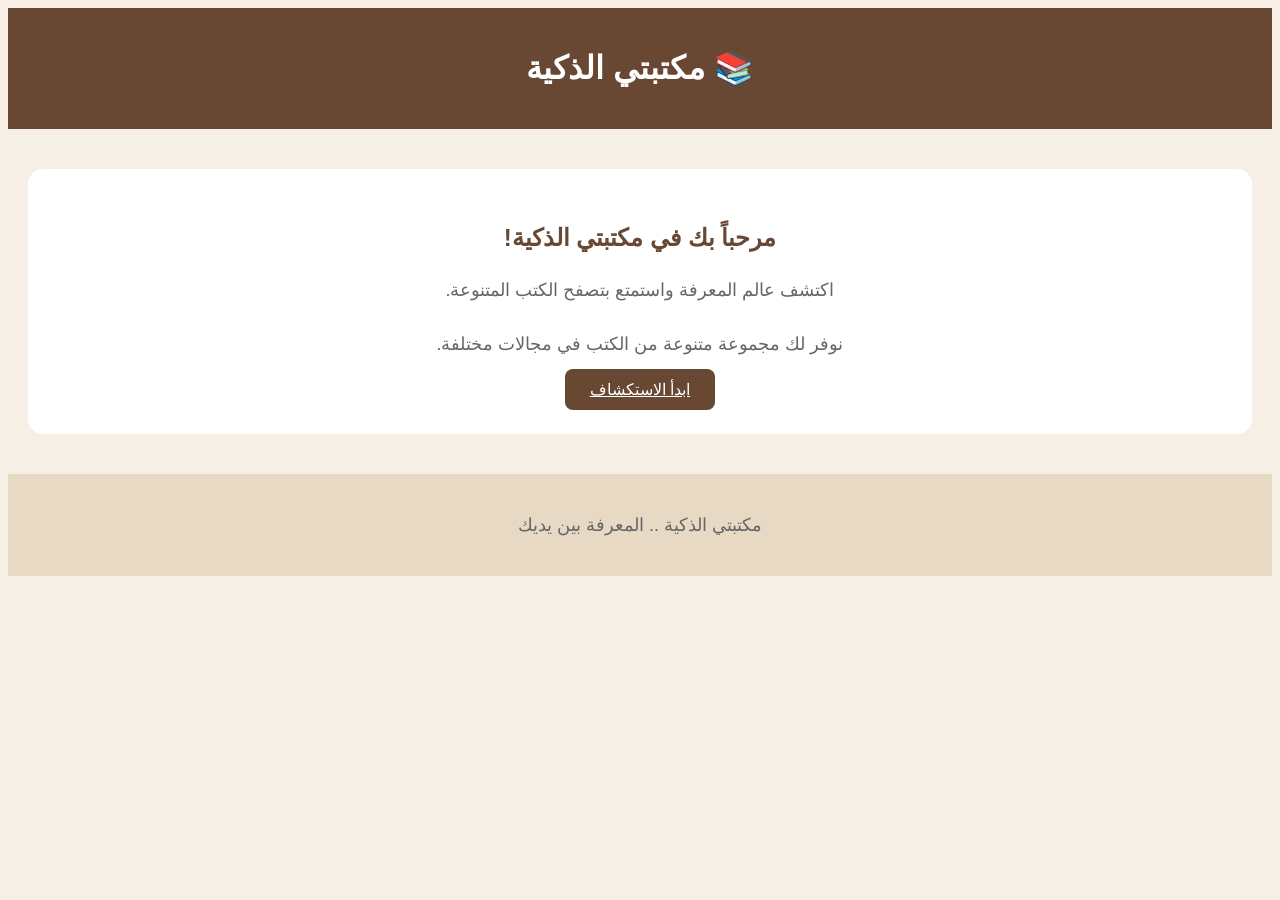
<file: index.html>
<!DOCTYPE html>
<html lang="ar">

<head>
<meta charset="UTF-8">
<title>مكتبتي الذكية</title>

<style>

body {
  direction: rtl;
  text-align: center;
  font-family: Tahoma, Arial, sans-serif;
  background-color: #F5EFE5;
}

header {
  background-color: #684832;
  color: #FFFFFF;
  padding: 20px;
}

.container {
  background-color: #FFFFFF;
  margin: 40px 20px;
  padding: 35px 15px;
  border-radius: 15px;
}

h2 {
  color: #684832;
}

p {
  color: #666666;
  font-size: 18px;
  line-height: 2;
}

.explore-link {
  background-color:#684832;
  color: #FFFFFF;
  border: none;
  padding: 12px 25px;
  border-radius: 8px;
  font-size: 16px;
}

footer {
  background-color: #E8D9C5;
  padding: 15px;
}

</style>
</head>

<body>

<header>
  <h1>📚 مكتبتي الذكية</h1>
</header>

<div class="container">

  <h2>مرحباً بك في مكتبتي الذكية!</h2>

  <p>
  اكتشف عالم المعرفة واستمتع بتصفح الكتب المتنوعة.
  </p>

  <p>
  نوفر لك مجموعة متنوعة من الكتب في مجالات مختلفة.
  </p>
  <a href="book.html" class="explore-link">ابدأ الاستكشاف</a>

</div>

<footer>
  <p>مكتبتي الذكية .. المعرفة بين يديك </p>
</footer>

</body>
</html>
</file>
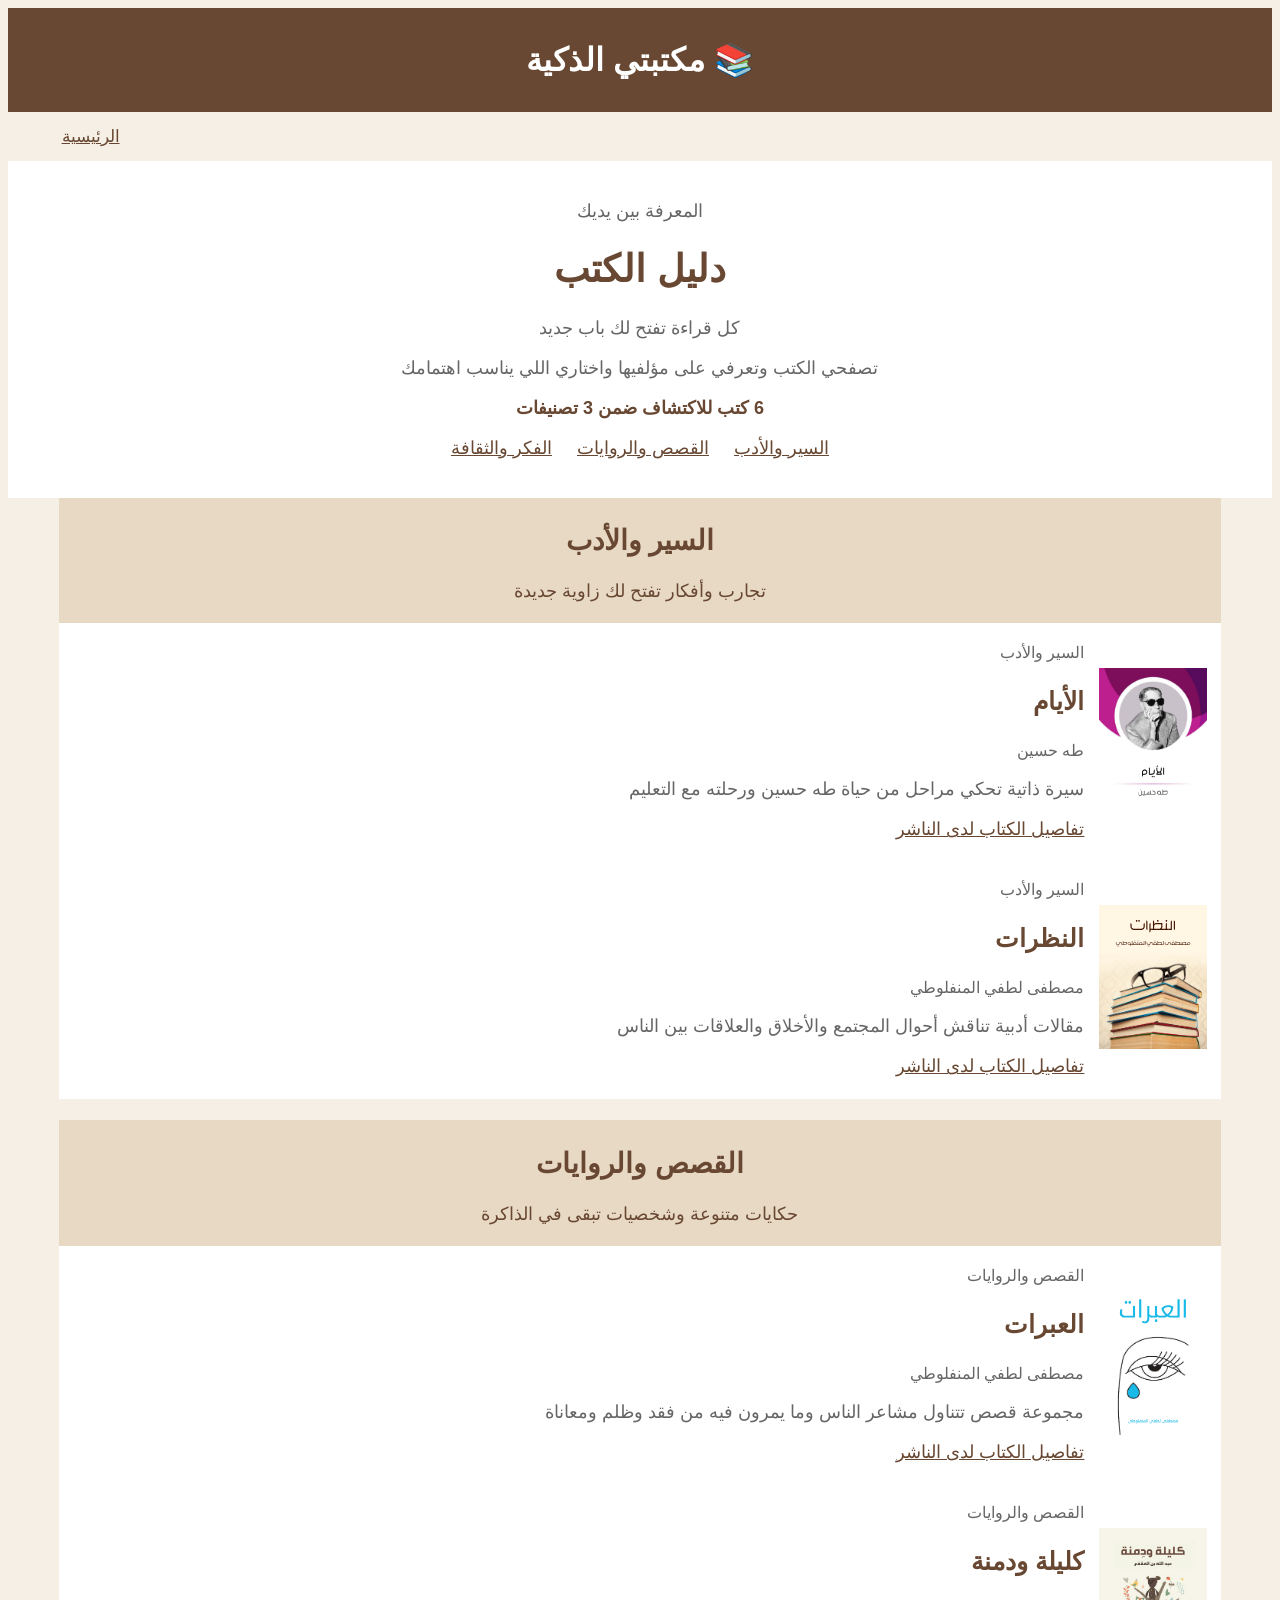
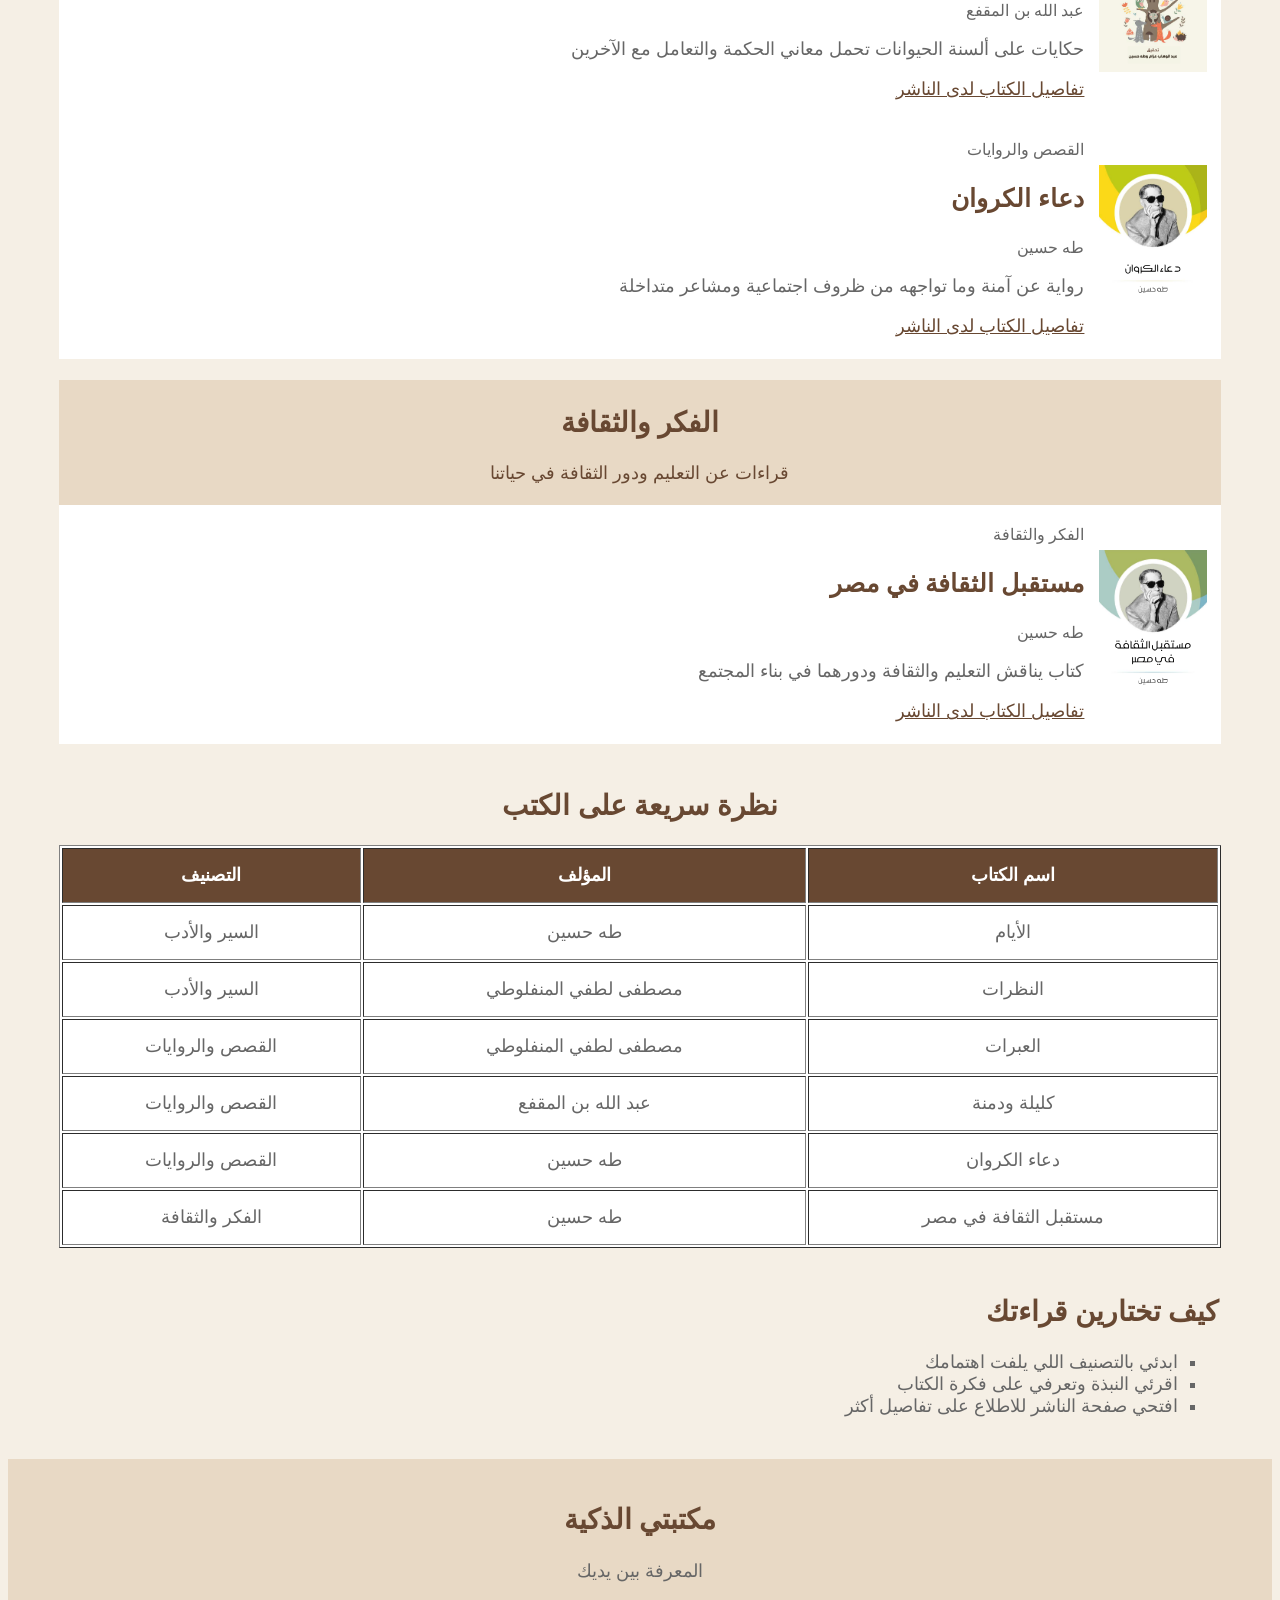
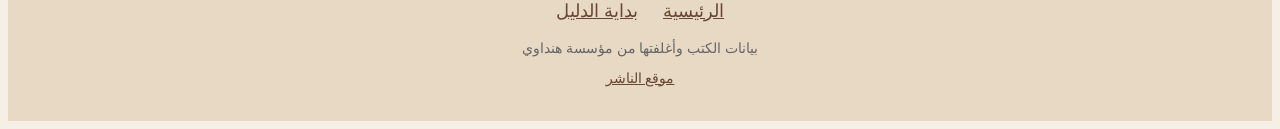
<file: book.html>
<!DOCTYPE html>
<html lang="ar" dir="rtl">
<head>
    <meta charset="UTF-8">
    <title>دليل الكتب | مكتبتي الذكية</title>
    <link rel="stylesheet" href="style.css">
</head>
<body>
<div class="masthead" id="top">
    <table width="92%" align="center" border="0">
        <tr height="100">
            <td align="center"><h2 class="brand">📚 مكتبتي الذكية</h2></td>
        </tr>
    </table>
</div>
<table width="92%" align="center" border="0">
    <tr height="45"><td><a href="index.html" class="home-link">الرئيسية</a></td></tr>
</table>
<div class="intro">
    <br>
    <p class="subtitle">المعرفة بين يديك</p>
    <h1>دليل الكتب</h1>
    <p>كل قراءة تفتح لك باب جديد</p>
    <p class="subtitle">تصفحي الكتب وتعرفي على مؤلفيها واختاري اللي يناسب اهتمامك</p>
    <p class="statistics"><script src="script.js"></script></p>
    <p><a href="#literature">السير والأدب</a> &nbsp; &nbsp; <a href="#stories">القصص والروايات</a> &nbsp; &nbsp; <a href="#culture">الفكر والثقافة</a></p>
    <br>
</div>
<div id="literature">
<table width="92%" align="center" border="0" class="category-bar">
    <tr height="95"><td align="center"><h2>السير والأدب</h2><p>تجارب وأفكار تفتح لك زاوية جديدة</p></td></tr>
</table>
<table width="92%" align="center" border="0" class="book-table">
<tr height="235">
    <td width="130" align="center"><img src="images/al-ayyam.svg" width="108" height="144" alt="غلاف كتاب الأيام"></td>
    <td>
        <p class="book-meta">السير والأدب</p>
        <h3>الأيام</h3>
        <p class="book-meta">طه حسين</p>
        <p>سيرة ذاتية تحكي مراحل من حياة طه حسين ورحلته مع التعليم</p>
        <p><a href="https://www.safahat.org/books/62042949/">تفاصيل الكتاب لدى الناشر</a></p>
    </td>
</tr>
<tr height="235">
    <td width="130" align="center"><img src="images/al-nazarat.svg" width="108" height="144" alt="غلاف كتاب النظرات"></td>
    <td>
        <p class="book-meta">السير والأدب</p>
        <h3>النظرات</h3>
        <p class="book-meta">مصطفى لطفي المنفلوطي</p>
        <p>مقالات أدبية تناقش أحوال المجتمع والأخلاق والعلاقات بين الناس</p>
        <p><a href="https://www.safahat.org/books/94061468/">تفاصيل الكتاب لدى الناشر</a></p>
    </td>
</tr>
</table>
</div>
<br>
<div id="stories">
<table width="92%" align="center" border="0" class="category-bar">
    <tr height="95"><td align="center"><h2>القصص والروايات</h2><p>حكايات متنوعة وشخصيات تبقى في الذاكرة</p></td></tr>
</table>
<table width="92%" align="center" border="0" class="book-table">
<tr height="235">
    <td width="130" align="center"><img src="images/al-abarat.svg" width="108" height="144" alt="غلاف كتاب العبرات"></td>
    <td>
        <p class="book-meta">القصص والروايات</p>
        <h3>العبرات</h3>
        <p class="book-meta">مصطفى لطفي المنفلوطي</p>
        <p>مجموعة قصص تتناول مشاعر الناس وما يمرون فيه من فقد وظلم ومعاناة</p>
        <p><a href="https://www.safahat.org/books/29373683/">تفاصيل الكتاب لدى الناشر</a></p>
    </td>
</tr>
<tr height="235">
    <td width="130" align="center"><img src="images/kalila-wa-dimna.svg" width="108" height="144" alt="غلاف كتاب كليلة ودمنة"></td>
    <td>
        <p class="book-meta">القصص والروايات</p>
        <h3>كليلة ودمنة</h3>
        <p class="book-meta">عبد الله بن المقفع</p>
        <p>حكايات على ألسنة الحيوانات تحمل معاني الحكمة والتعامل مع الآخرين</p>
        <p><a href="https://www.safahat.org/books/29061736/">تفاصيل الكتاب لدى الناشر</a></p>
    </td>
</tr>
<tr height="235">
    <td width="130" align="center"><img src="images/doaa-al-karawan.svg" width="108" height="144" alt="غلاف كتاب دعاء الكروان"></td>
    <td>
        <p class="book-meta">القصص والروايات</p>
        <h3>دعاء الكروان</h3>
        <p class="book-meta">طه حسين</p>
        <p>رواية عن آمنة وما تواجهه من ظروف اجتماعية ومشاعر متداخلة</p>
        <p><a href="https://www.safahat.org/books/13052715/">تفاصيل الكتاب لدى الناشر</a></p>
    </td>
</tr>
</table>
</div>
<br>
<div id="culture">
<table width="92%" align="center" border="0" class="category-bar">
    <tr height="95"><td align="center"><h2>الفكر والثقافة</h2><p>قراءات عن التعليم ودور الثقافة في حياتنا</p></td></tr>
</table>
<table width="92%" align="center" border="0" class="book-table">
<tr height="235">
    <td width="130" align="center"><img src="images/future-of-culture.svg" width="108" height="144" alt="غلاف كتاب مستقبل الثقافة في مصر"></td>
    <td>
        <p class="book-meta">الفكر والثقافة</p>
        <h3>مستقبل الثقافة في مصر</h3>
        <p class="book-meta">طه حسين</p>
        <p>كتاب يناقش التعليم والثقافة ودورهما في بناء المجتمع</p>
        <p><a href="https://www.safahat.org/books/91860682/">تفاصيل الكتاب لدى الناشر</a></p>
    </td>
</tr>
</table>
</div>
<br>
<div id="quick-guide">
    <table width="92%" align="center" border="1" class="book-table">
        <caption><h2>نظرة سريعة على الكتب</h2></caption>
        <tr height="55" class="table-heading"><th align="center">اسم الكتاب</th><th align="center">المؤلف</th><th align="center">التصنيف</th></tr>
        <tr height="55"><td align="center">الأيام</td><td align="center">طه حسين</td><td align="center">السير والأدب</td></tr>
<tr height="55"><td align="center">النظرات</td><td align="center">مصطفى لطفي المنفلوطي</td><td align="center">السير والأدب</td></tr>
<tr height="55"><td align="center">العبرات</td><td align="center">مصطفى لطفي المنفلوطي</td><td align="center">القصص والروايات</td></tr>
<tr height="55"><td align="center">كليلة ودمنة</td><td align="center">عبد الله بن المقفع</td><td align="center">القصص والروايات</td></tr>
<tr height="55"><td align="center">دعاء الكروان</td><td align="center">طه حسين</td><td align="center">القصص والروايات</td></tr>
<tr height="55"><td align="center">مستقبل الثقافة في مصر</td><td align="center">طه حسين</td><td align="center">الفكر والثقافة</td></tr>
    </table>
</div>
<br>
<table width="92%" align="center" border="0">
    <tr><td>
        <h2>كيف تختارين قراءتك</h2>
        <ul class="guide-list">
            <li>ابدئي بالتصنيف اللي يلفت اهتمامك</li>
            <li>اقرئي النبذة وتعرفي على فكرة الكتاب</li>
            <li>افتحي صفحة الناشر للاطلاع على تفاصيل أكثر</li>
        </ul>
    </td></tr>
</table>
<br>
<div class="footer">
    <br>
    <h2>مكتبتي الذكية</h2>
    <p>المعرفة بين يديك</p>
    <p><a href="index.html">الرئيسية</a> &nbsp; &nbsp; <a href="#top">بداية الدليل</a></p>
    <p class="credits">بيانات الكتب وأغلفتها من مؤسسة هنداوي</p>
    <p class="credits"><a href="https://www.safahat.org/">موقع الناشر</a></p>
    <br>
</div>
</body>
</html>
</file>
<file: style.css>
body {
    font-family: Tahoma, Arial, sans-serif;
    font-size: 18px;
    font-style: normal;
    color: #666666;
    background-color: #F5EFE5;
    text-align: right;
}

.masthead {
    background-color: #684832;
    color: #FFFFFF;
}

.brand {
    font-size: 32px;
    color: #FFFFFF;
}

.home-link {
    float: left;
    color: #684832;
    font-size: 17px;
}

.intro {
    background-color: #FFFFFF;
    text-align: center;
}

h1 {
    font-size: 38px;
    color: #684832;
}

h2 {
    font-size: 28px;
    color: #684832;
}

h3 {
    font-size: 25px;
    color: #684832;
}

a {
    color: #684832;
}

.subtitle {
    color: #666666;
    font-size: 18px;
}

.book-meta {
    color: #666666;
    font-size: 16px;
}

.category-bar {
    background-color: #E8D9C5;
    color: #684832;
}

.statistics {
    font-size: 18px;
    font-weight: bold;
    color: #684832;
}

.book-table {
    background-color: #FFFFFF;
}

.table-heading {
    background-color: #684832;
    color: #FFFFFF;
}

.guide-list {
    list-style-type: square;
    font-size: 18px;
}

.footer {
    background-color: #E8D9C5;
    text-align: center;
}

.credits {
    font-size: 14px;
    color: #666666;
}
</file>
